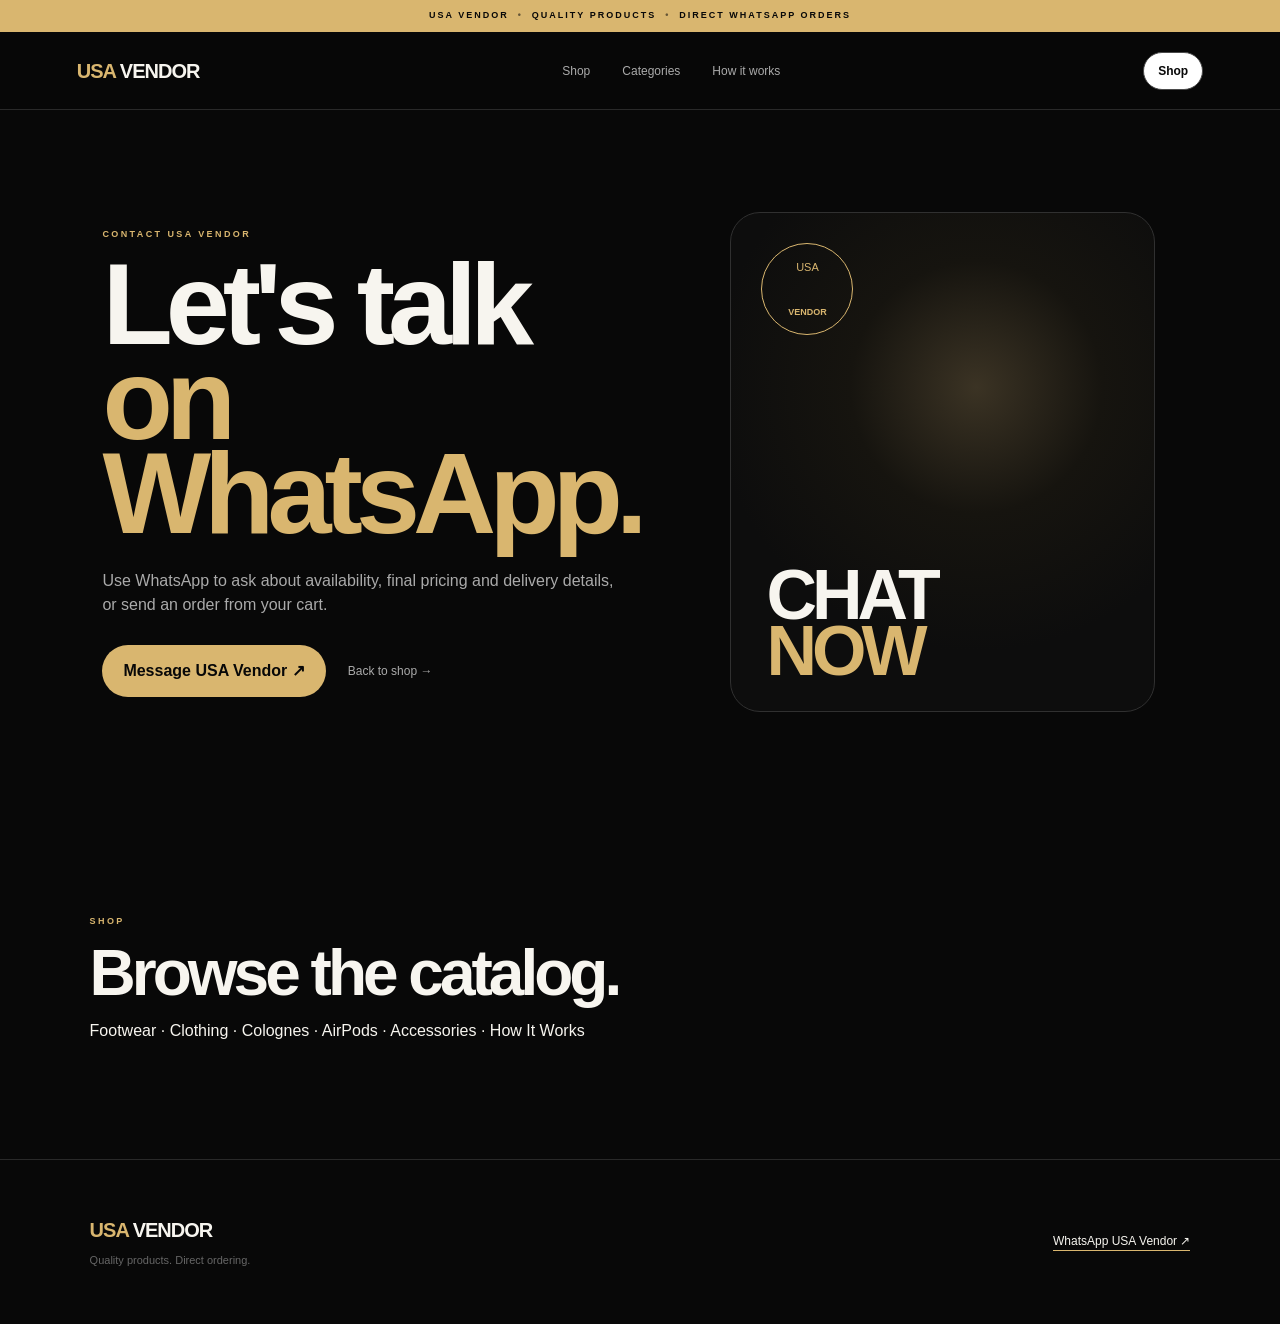
<file: contact.html>
<!doctype html><html lang="en"><head><meta charset="utf-8"><meta name="viewport" content="width=device-width,initial-scale=1"><meta name="theme-color" content="#090909"><meta name="description" content="Contact USA Vendor on WhatsApp for product availability, final pricing and delivery details."><meta name="robots" content="index,follow"><link rel="canonical" href="https://usa-vendor.netlify.app/contact/"><title>Contact USA Vendor | WhatsApp</title><link rel="stylesheet" href="../styles.css"></head><body><div class="announce">USA VENDOR <span>•</span> QUALITY PRODUCTS <span>•</span> DIRECT WHATSAPP ORDERS</div><header class="nav"><a class="brand" href="../"><span>USA</span> VENDOR</a><nav><a href="../#shop">Shop</a><a href="../#categories">Categories</a><a href="../how-it-works/">How it works</a></nav><a class="cart-pill" href="../#shop">Shop</a></header><main><section class="hero"><div class="hero-copy"><p class="eyebrow">CONTACT USA VENDOR</p><h1>Let's talk<br><i>on WhatsApp.</i></h1><p class="lead">Use WhatsApp to ask about availability, final pricing and delivery details, or send an order from your cart.</p><div class="actions"><a class="btn gold" href="https://wa.me/14705296970" target="_blank">Message USA Vendor ↗</a><a class="text-link" href="../#shop">Back to shop →</a></div></div><div class="hero-art"><div class="stamp">USA<br><strong>VENDOR</strong></div><div class="hero-word">CHAT<br><em>NOW</em></div></div></section><section class="section seo-links"><p class="eyebrow">SHOP</p><h2>Browse the catalog.</h2><p><a href="../footwear/">Footwear</a> · <a href="../clothing/">Clothing</a> · <a href="../colognes/">Colognes</a> · <a href="../airpods/">AirPods</a> · <a href="../accessories/">Accessories</a> · <a href="../how-it-works/">How It Works</a></p></section></main><footer><div><a class="brand" href="../"><span>USA</span> VENDOR</a><p>Quality products. Direct ordering.</p></div><a href="https://wa.me/14705296970" target="_blank">WhatsApp USA Vendor ↗</a></footer></body></html>
</file>
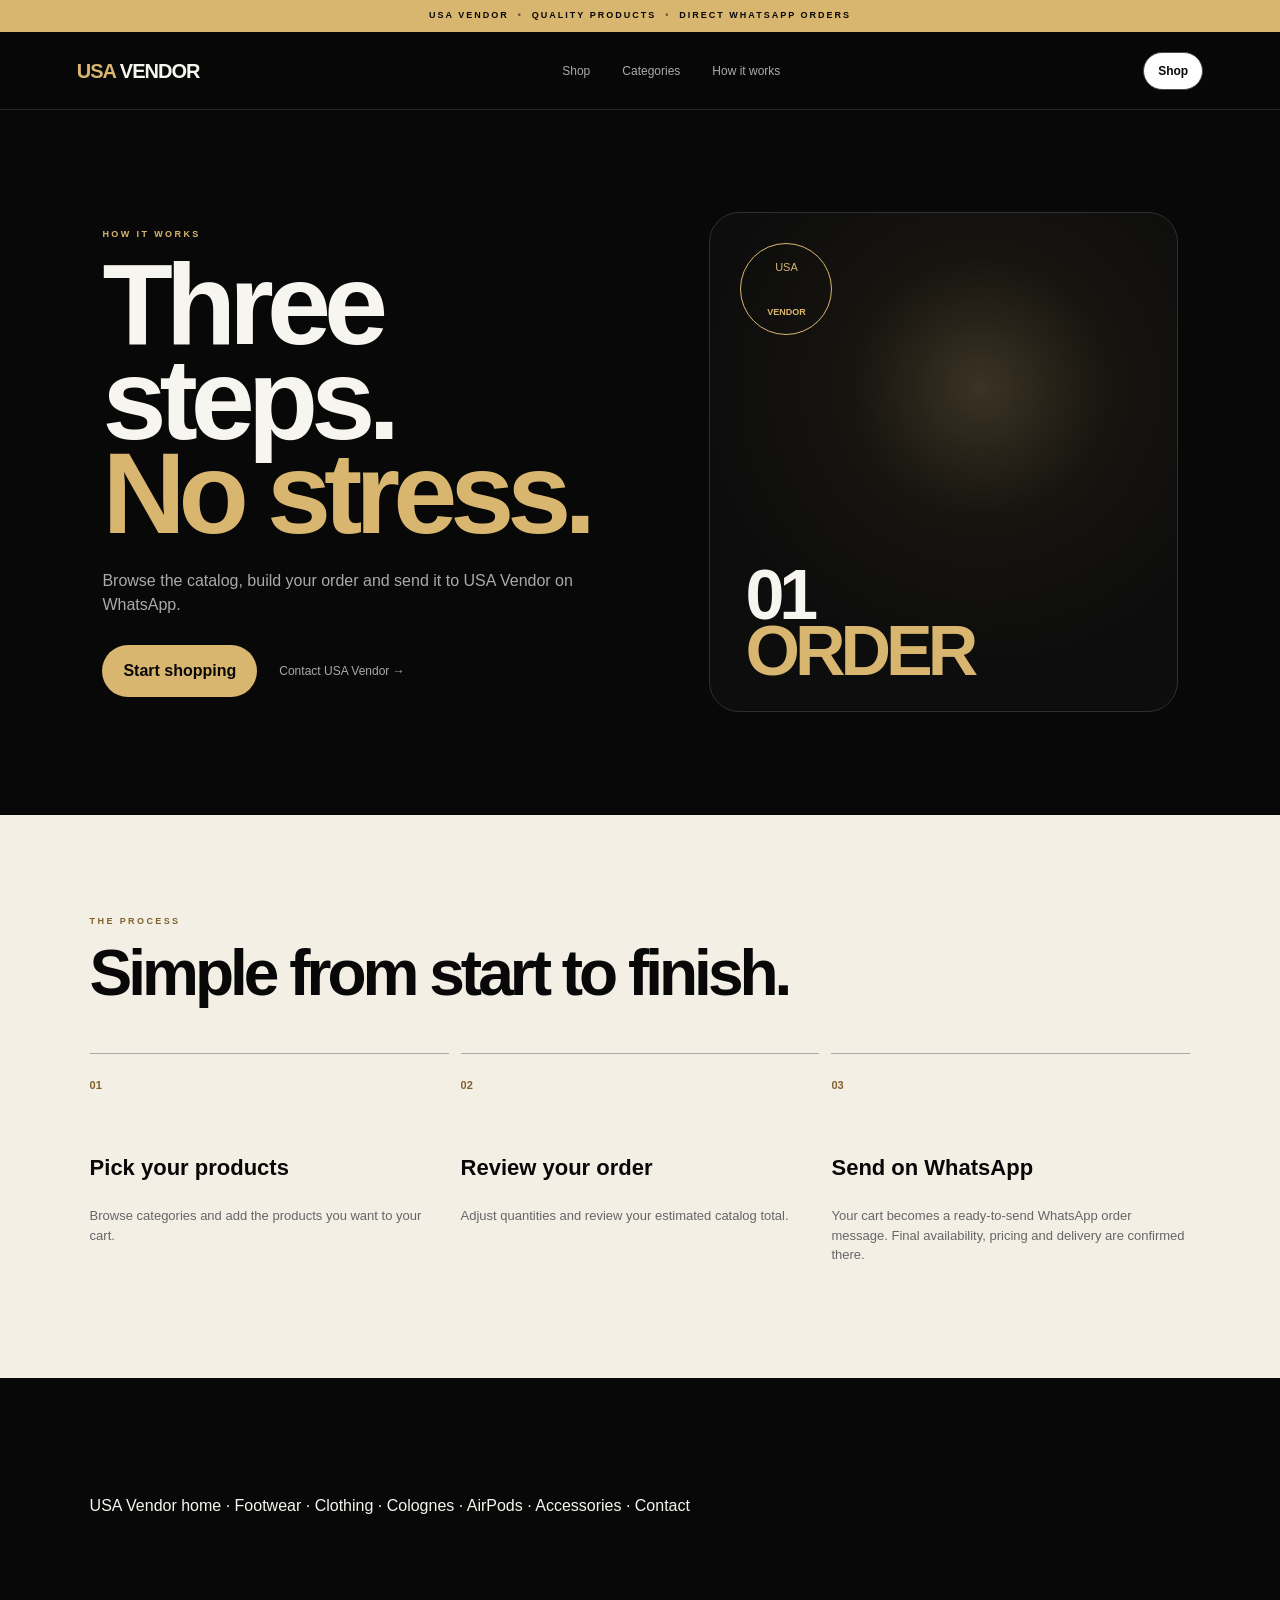
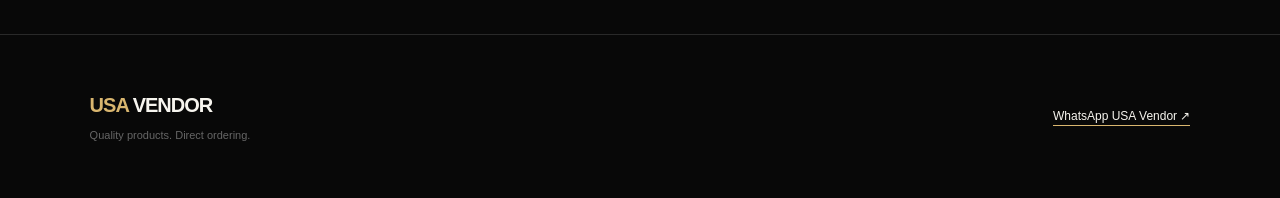
<file: how-it-works.html>
<!doctype html><html lang="en"><head><meta charset="utf-8"><meta name="viewport" content="width=device-width,initial-scale=1"><meta name="theme-color" content="#090909"><meta name="description" content="Learn how ordering from USA Vendor works: browse the catalog, build your cart and continue on WhatsApp."><meta name="robots" content="index,follow"><link rel="canonical" href="https://usa-vendor.netlify.app/how-it-works/"><title>How It Works | USA Vendor</title><link rel="stylesheet" href="../styles.css"></head><body><div class="announce">USA VENDOR <span>•</span> QUALITY PRODUCTS <span>•</span> DIRECT WHATSAPP ORDERS</div><header class="nav"><a class="brand" href="../"><span>USA</span> VENDOR</a><nav><a href="../#shop">Shop</a><a href="../#categories">Categories</a><a href="../how-it-works/">How it works</a></nav><a class="cart-pill" href="../#shop">Shop</a></header><main><section class="hero"><div class="hero-copy"><p class="eyebrow">HOW IT WORKS</p><h1>Three steps.<br><i>No stress.</i></h1><p class="lead">Browse the catalog, build your order and send it to USA Vendor on WhatsApp.</p><div class="actions"><a class="btn gold" href="../#shop">Start shopping</a><a class="text-link" href="../contact/">Contact USA Vendor →</a></div></div><div class="hero-art"><div class="stamp">USA<br><strong>VENDOR</strong></div><div class="hero-word">01<br><em>ORDER</em></div></div></section><section class="section how"><p class="eyebrow">THE PROCESS</p><h2>Simple from start to finish.</h2><div class="steps"><article><b>01</b><h3>Pick your products</h3><p>Browse categories and add the products you want to your cart.</p></article><article><b>02</b><h3>Review your order</h3><p>Adjust quantities and review your estimated catalog total.</p></article><article><b>03</b><h3>Send on WhatsApp</h3><p>Your cart becomes a ready-to-send WhatsApp order message. Final availability, pricing and delivery are confirmed there.</p></article></div></section><section class="section seo-links"><p><a href="../">USA Vendor home</a> · <a href="../footwear/">Footwear</a> · <a href="../clothing/">Clothing</a> · <a href="../colognes/">Colognes</a> · <a href="../airpods/">AirPods</a> · <a href="../accessories/">Accessories</a> · <a href="../contact/">Contact</a></p></section></main><footer><div><a class="brand" href="../"><span>USA</span> VENDOR</a><p>Quality products. Direct ordering.</p></div><a href="https://wa.me/14705296970" target="_blank">WhatsApp USA Vendor ↗</a></footer></body></html>
</file>
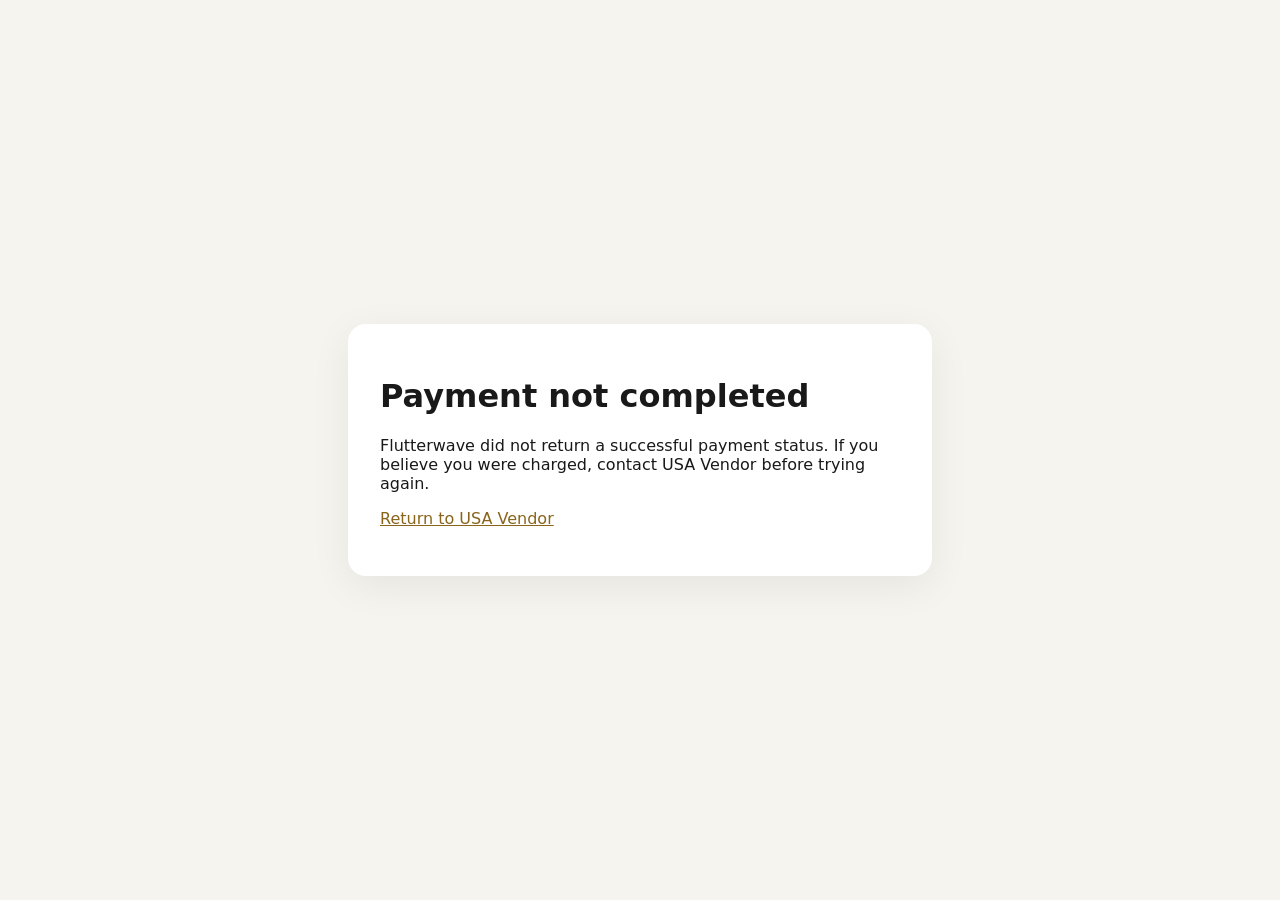
<file: payment-result.html>
<!doctype html><html lang="en"><head><meta charset="utf-8"><meta name="viewport" content="width=device-width,initial-scale=1"><meta name="robots" content="noindex,nofollow"><title>Confirming payment | USA Vendor</title><style>body{font:16px system-ui;margin:0;background:#f6f4ef;color:#191919;display:grid;min-height:100vh;place-items:center}.box{background:white;padding:32px;border-radius:18px;max-width:520px;margin:20px;box-shadow:0 10px 40px #0001}a{color:#8a641b}</style></head><body><main class="box"><h1>Checking your payment…</h1><p id="message">Please wait while we confirm your transaction securely with Flutterwave. Do not close this page.</p><p><a href="/">Return to USA Vendor</a></p></main><script>
(async()=>{const p=new URLSearchParams(location.search);if(p.get('status')!=='successful'||!p.get('transaction_id')){document.querySelector('h1').textContent='Payment not completed';document.querySelector('#message').textContent='Flutterwave did not return a successful payment status. If you believe you were charged, contact USA Vendor before trying again.';return;}const verify=new URL('/.netlify/functions/verify-payment',location.origin);for(const k of ['tx_ref','amount','currency','sig','transaction_id'])if(p.has(k))verify.searchParams.set(k,p.get(k));location.replace(verify.toString());})();
</script></body></html>
</file>
<file: styles.css>
:root{--bg:#080808;--panel:#111;--panel2:#151515;--text:#f7f5ef;--muted:#929292;--line:#292929;--gold:#d9b66f;--cream:#f3efe5;--display:Arial,sans-serif;--body:Arial,sans-serif}
*{box-sizing:border-box}html{scroll-behavior:smooth}body{margin:0;background:var(--bg);color:var(--text);font-family:var(--body);line-height:1.5}button,input,select{font:inherit}a{text-decoration:none;color:inherit}.announce{height:32px;display:flex;align-items:center;justify-content:center;gap:9px;background:var(--gold);color:#080808;font-size:9px;font-weight:800;letter-spacing:2px}.announce span{opacity:.55}
.nav{height:78px;padding:0 6%;display:flex;align-items:center;justify-content:space-between;border-bottom:1px solid var(--line);position:sticky;top:0;z-index:20;background:#080808eF;backdrop-filter:blur(16px)}.brand{font-size:20px;font-weight:900;letter-spacing:-1px}.brand span{color:var(--gold)}nav{display:flex;gap:32px;color:#aaa;font-size:12px}nav a:hover{color:#fff}.cart-pill{border:1px solid #4a4a4a;background:#fff;color:#080808;border-radius:99px;padding:9px 14px;font-size:12px;font-weight:800;cursor:pointer}.cart-pill b{display:inline-grid;place-items:center;background:#080808;color:#fff;width:20px;height:20px;border-radius:50%;margin-left:5px;font-size:10px}
.hero{min-height:690px;padding:8vw 8%;display:grid;grid-template-columns:1.05fr .95fr;gap:7vw;align-items:center}.eyebrow{font-size:9px;letter-spacing:2.4px;color:var(--gold);font-weight:800;margin:0 0 16px}.hero h1{font-size:clamp(64px,9vw,125px);line-height:.82;letter-spacing:-7px;margin:0;font-weight:900}.hero h1 i{font-style:normal;color:var(--gold)}.lead{max-width:520px;color:#aaa;font-size:16px;margin:28px 0}.actions{display:flex;align-items:center;gap:22px;flex-wrap:wrap}.btn{border:0;border-radius:99px;padding:14px 21px;font-weight:800;cursor:pointer;display:inline-block}.gold{background:var(--gold);color:#080808}.light{background:#fff;color:#080808}.text-link{font-size:12px;color:#aaa}.mini-proof{margin-top:48px;color:#666;font-size:10px;letter-spacing:1px}.mini-proof span{color:#fff;font-weight:800;font-size:14px;margin-right:6px}
.hero-art{height:500px;position:relative;overflow:hidden;border:1px solid #303030;border-radius:30px;background:radial-gradient(circle at 58% 35%,#3b3324,#16140f 31%,#0d0d0d 65%)}.ring{position:absolute;border:1px solid #645332;border-radius:50%;left:50%;top:45%;transform:translate(-50%,-50%)}.r1{width:380px;height:380px}.r2{width:510px;height:510px;opacity:.45}.stamp{position:absolute;left:30px;top:30px;width:92px;height:92px;border:1px solid var(--gold);border-radius:50%;display:grid;place-items:center;text-align:center;color:var(--gold);font-size:11px;line-height:1.05}.stamp strong{font-size:9px}.hero-word{position:absolute;left:35px;bottom:32px;font-size:70px;font-weight:900;line-height:.8;letter-spacing:-5px}.hero-word em{font-style:normal;color:var(--gold)}.hero-note{position:absolute;right:28px;bottom:30px;color:#777;text-align:right;font-size:10px;letter-spacing:2px}
.marquee{border-block:1px solid var(--line);padding:18px 5%;display:flex;justify-content:space-around;color:#777;font-size:10px;letter-spacing:2px;font-weight:800}.marquee b{color:var(--gold)}
.section{padding:100px 7%}.section-intro p:last-child{color:#777;font-size:13px}.section h2,.feature h2,.cta h2{font-size:clamp(38px,5vw,65px);line-height:.92;letter-spacing:-4px;margin:0}.cat-grid{display:grid;grid-template-columns:repeat(5,1fr);gap:10px;margin-top:40px}.cat-grid button{min-height:205px;background:var(--panel);color:#fff;border:1px solid var(--line);border-radius:18px;text-align:left;padding:20px;cursor:pointer;transition:.25s}.cat-grid button:hover{transform:translateY(-5px);border-color:#555}.cat-grid small{color:var(--gold)}.cat-grid strong{display:block;margin-top:68px;font-size:22px}.cat-grid span{display:block;color:#666;font-size:10px;margin-top:7px}
.shop{background:#0d0d0d}.shop-head{display:flex;justify-content:space-between;align-items:end;gap:20px}.tools{display:flex;gap:7px}.tools input,.tools select{background:#151515;border:1px solid #333;color:#ddd;border-radius:10px;padding:12px;outline:0}.filters{display:flex;gap:7px;flex-wrap:wrap;margin:30px 0 22px}.filters button{background:transparent;color:#999;border:1px solid #333;border-radius:99px;padding:8px 13px;cursor:pointer;font-size:11px}.filters .active,.filters button:hover{background:#fff;color:#080808;border-color:#fff}.grid{display:grid;grid-template-columns:repeat(4,1fr);gap:12px}.product{background:var(--panel);border:1px solid var(--line);border-radius:16px;overflow:hidden;transition:.2s}.product:hover{transform:translateY(-3px);border-color:#444}.visual{height:215px;background:radial-gradient(circle at 50% 35%,#2b2b2b,#101010 65%);display:grid;place-items:center;position:relative;color:#505050;font-size:34px;font-weight:900;overflow:hidden}.visual.has-photo{background:#f2f2f2}.visual.has-photo img{width:100%;height:100%;object-fit:cover;display:block;transition:transform .35s ease}.product:hover .visual.has-photo img{transform:scale(1.04)}.visual:after{content:"";position:absolute;width:100px;height:100px;border:1px solid #3a3a3a;border-radius:50%;pointer-events:none}.visual.has-photo:after{display:none}.photo-note{position:absolute;right:9px;bottom:9px;z-index:3;background:rgba(0,0,0,.72);color:#fff;border-radius:5px;padding:4px 6px;font-size:7px;letter-spacing:.8px}.fallback{display:none;position:absolute}.tag{position:absolute;z-index:2;left:10px;top:10px;background:var(--gold);color:#111;border-radius:99px;padding:5px 8px;font-size:8px;letter-spacing:1px;font-weight:800}.initial{position:relative;z-index:1}.product-body{padding:16px}.product-cat{font-size:8px;color:#666;letter-spacing:1.5px}.product h3{font-size:14px;line-height:1.15;min-height:34px;margin:7px 0 13px}.product-foot{display:flex;align-items:center;justify-content:space-between;gap:8px}.price{font-size:13px}.price small{color:#777;font-size:8px}.add{border:0;background:#fff;color:#080808;border-radius:99px;padding:8px 11px;font-size:10px;font-weight:800;cursor:pointer}
.feature{padding:110px 8%;display:grid;grid-template-columns:1fr 1fr;gap:10vw;background:var(--gold);color:#080808}.feature .eyebrow{color:#5f4821}.feature h2 em{font-style:normal}.feature-copy{max-width:520px;align-self:end}.feature-copy p{font-size:18px;line-height:1.45;margin-bottom:28px}.how{background:var(--cream);color:#080808}.how .eyebrow{color:#80612b}.steps{display:grid;grid-template-columns:repeat(3,1fr);gap:12px;margin-top:50px}.steps article{border-top:1px solid #aaa;padding-top:18px}.steps b{color:#80612b;font-size:11px}.steps h3{margin-top:55px;font-size:22px}.steps p{color:#666;font-size:13px}.cta{text-align:center;padding:110px 7%;background:#101010}.cta h2{margin-bottom:30px}.cta .eyebrow{margin-bottom:15px}
footer{padding:55px 7%;display:flex;justify-content:space-between;align-items:center;border-top:1px solid var(--line)}footer p{color:#666;font-size:11px;margin:7px 0 0}footer>a{border-bottom:1px solid var(--gold);font-size:12px}
.overlay{position:fixed;inset:0;background:#000b;z-index:29;opacity:0;pointer-events:none;transition:.25s}.overlay.open{opacity:1;pointer-events:auto}.cart{position:fixed;z-index:30;right:0;top:0;width:min(440px,100%);height:100vh;background:#111;transform:translateX(100%);transition:.3s;display:flex;flex-direction:column;border-left:1px solid #333}.cart.open{transform:none}.cart-head{display:flex;justify-content:space-between;align-items:center;padding:22px;border-bottom:1px solid #2b2b2b}.cart-head h2{margin:0;font-size:30px;letter-spacing:-2px}.cart-head .eyebrow{margin:0 0 4px}.cart-head button{background:none;border:0;color:#fff;font-size:30px;cursor:pointer}.cart-list{flex:1;overflow:auto}.cart-row{padding:16px 22px;border-bottom:1px solid #262626;display:flex;justify-content:space-between;gap:15px}.cart-row h4{margin:0 0 5px;font-size:13px}.cart-row small{color:#666}.qty{display:flex;align-items:center;gap:7px}.qty button{border:1px solid #444;background:#191919;color:#fff;border-radius:50%;width:27px;height:27px;cursor:pointer}.cart-bottom{padding:20px;border-top:1px solid #2b2b2b}.total{display:flex;justify-content:space-between;align-items:center}.total strong{font-size:23px}.cart-bottom p{font-size:10px;color:#666}.full{width:100%}.empty{text-align:center;color:#666;padding:70px 20px}.toast{position:fixed;z-index:50;left:50%;bottom:25px;transform:translate(-50%,20px);opacity:0;background:#fff;color:#080808;padding:11px 17px;border-radius:99px;font-size:11px;font-weight:800;transition:.2s}.toast.show{opacity:1;transform:translate(-50%,0)}
@media(max-width:950px){nav{display:none}.hero{grid-template-columns:1fr}.hero-art{height:390px}.cat-grid{grid-template-columns:repeat(3,1fr)}.grid{grid-template-columns:repeat(3,1fr)}.shop-head{align-items:flex-start;flex-direction:column}.tools{width:100%}.tools>*{flex:1}.feature{grid-template-columns:1fr}.steps{grid-template-columns:1fr 1fr}}
@media(max-width:600px){.announce{font-size:8px}.nav{height:68px;padding:0 5%}.hero{padding:65px 6%}.hero h1{font-size:70px;letter-spacing:-5px}.hero-art{height:330px}.hero-word{font-size:53px}.section{padding:72px 6%}.cat-grid{grid-template-columns:repeat(2,1fr)}.cat-grid button{min-height:165px}.cat-grid strong{margin-top:48px}.grid{grid-template-columns:repeat(2,1fr);gap:9px}.visual{height:155px}.product-body{padding:13px}.product h3{font-size:12px}.add{padding:7px 9px}.steps{grid-template-columns:1fr}.feature{padding:80px 7%}.feature-copy p{font-size:15px}.marquee{justify-content:flex-start;gap:18px;overflow:hidden;white-space:nowrap}.tools{flex-direction:column}footer{flex-direction:column;align-items:flex-start;gap:22px}}


/* SEO navigation pages — preserves the existing storefront look */
.cat-grid > a { display:block; text-decoration:none; color:inherit; }
.seo-links a { color: inherit; text-underline-offset: 3px; }
</file>
